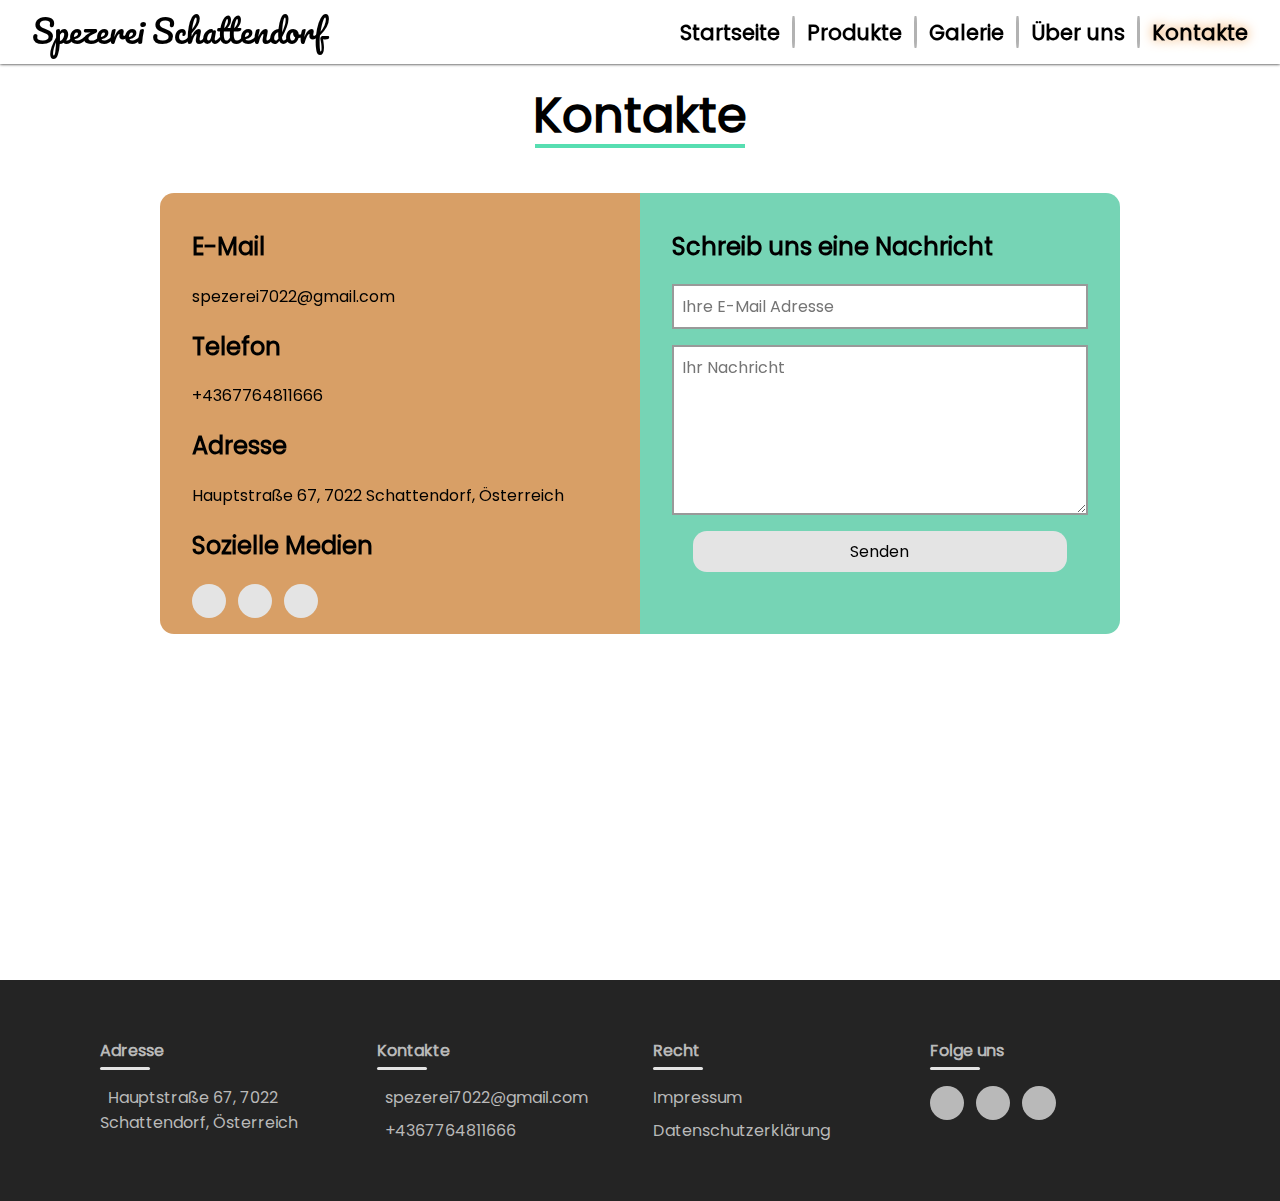
<file: contacts.html>
<!DOCTYPE html>
<html lang="de">
  <head>
    <meta charset="UTF-8" />
    <meta name="viewport" content="width=device-width, initial-scale=1.0" />
    <meta name="robots" content="noindex, follow, archive" />
    <link rel="shortcut icon" href="img/favicon/favicon.ico" type="image/x-icon" />
    <link rel="icon" href="img/favicon/favicon_32x32.png" sizes="32x32" />
    <link rel="icon" href="img/favicon/favicon_48x48.png" sizes="48x48" />
    <link rel="icon" href="img/favicon/favicon_96x96.png" sizes="96x96" />
    <link rel="icon" href="img/favicon/favicon_128x128.png" sizes="128x128" />
    <link rel="icon" href="img/favicon/favicon_144x144.png" sizes="144x144" />
    <title>Kontakte | Spezerei Schattendorf</title>
    <meta name="description" content="Burgenländische Spezialitäten, frische Strudel, saisonales Gemüsekistl, tägliches Gebäck. Entdecken Sie Genuss pur bei uns!" />
    <link
      rel="stylesheet"
      href="https://cdnjs.cloudflare.com/ajax/libs/font-awesome/6.0.0-beta2/css/all.min.css"
      integrity="sha512-YWzhKL2whUzgiheMoBFwW8CKV4qpHQAEuvilg9FAn5VJUDwKZZxkJNuGM4XkWuk94WCrrwslk8yWNGmY1EduTA=="
      crossorigin="anonymous"
      referrerpolicy="no-referrer"
    />
    <link rel="stylesheet" href="css/global.css" />
    <link rel="stylesheet" href="css/navbar.css" />
    <link rel="stylesheet" href="css/contacts.css" />
    <link rel="stylesheet" href="css/footer.css" />
    <script defer src="js/navbar.js"></script>
  </head>
  <body>
    <!-- header -->
    <header class="header">
      <!-- desktop navbar -->
      <nav class="desktop-navbar">
        <div class="logo-and-branding">
          <h1 class="branding"><a href="index.html">Spezerei Schattendorf</a></h1>
        </div>
        <div class="links">
          <a href="index.html">Startseite</a>
          <a href="productes.html">Produkte</a>
          <a href="gallery.html">Galerie</a>
          <a href="index.html#introduction">Über uns</a>
          <a href="#">Kontakte</a>
        </div>
      </nav>
      <!-- mobile navbar -->
      <nav class="mobile-navbar navbar-boxshadow">
        <div class="logo-and-branding">
          <h1 class="branding"><a href="index.html">Spezerei Schattendorf</a></h1>

          <button id="toggle-navbar" class="toggle-navbar">
            <i class="fas fa-bars navbar-icon"></i>
          </button>
        </div>
        <div id="links" class="links">
          <a href="index.html">Startseite</a>
          <a href="productes.html">Produkte</a>
          <a href="gallery.html">Galerie</a>
          <a href="index.html#introduction">Über uns</a>
          <a href="#">Kontakte</a>
        </div>
      </nav>
    </header>
    <main>
      <h1>Kontakte</h1>
      <div class="contact-cnt">
        <div class="contact-details">
          <h2><i class="fas fa-envelope" aria-hidden="true"></i> E-Mail</h2>
          <div>
            <a href="mailto:spezerei7022@gmailcom">spezerei7022@gmail.com</a>
          </div>
          <h2><i class="fas fa-phone"></i> Telefon</h2>
          <div>
            <a href="tel:+4367764811666">+4367764811666</a>
          </div>
          <h2><i class="fas fa-map-marker-alt"></i> Adresse</h2>
          <div>Hauptstraße 67, 7022 Schattendorf, Österreich</div>
          <h2><i class="fa-solid fa-circle-user"></i> Sozielle Medien</h2>
          <div class="soz-med-icons">
            <a href="#"><i class="fab fa-facebook-f"></i></a>
            <a href="#"><i class="fab fa-instagram"></i></a>
            <a href="#"><i class="fab fa-youtube"></i></a>
          </div>
        </div>
        <div class="email-form">
          <h2>Schreib uns eine Nachricht</h2>
          <!-- Formsubmit -->
          <!-- new email adress have to be authenticated with an example message -->
          <form action="https://formsubmit.co/zerzugegno@gufum.com" method="POST">
            <input type="hidden" name="_subject" value="Neue E-Mail von der Website" />
            <input type="email" name="email" placeholder="Ihre E-Mail Adresse" required />
            <!--             <input type="text" name="message" placeholder="Ihr Nachricht" required /> -->

            <textarea name="message" rows="6" placeholder="Ihr Nachricht" required></textarea>

            <button type="submit">Senden</button>
          </form>
        </div>
      </div>
    </main>
    <!-- footer -->
    <footer>
      <div class="footer-container">
        <div class="element">
          <div class="footer-desription">Adresse</div>
          <div class="footer-content"><i class="fas fa-map-marker-alt"></i><span class="douple-whitespace">&nbsp;&nbsp;</span>Hauptstraße 67, 7022 Schattendorf, Österreich</div>
        </div>
        <div class="element">
          <div class="footer-desription">Kontakte</div>
          <div class="footer-content">
            <i class="fas fa-envelope" aria-hidden="true"></i><span class="douple-whitespace">&nbsp;&nbsp;</span><a href="mailto:spezerei7022@gmailcom">spezerei7022@gmail.com</a>
            <div class="small-vertical-space"></div>
            <i class="fas fa-phone"></i><span class="douple-whitespace">&nbsp;&nbsp;</span><a href="tel:+4367764811666">+4367764811666</a>
          </div>
        </div>
        <div class="element">
          <div class="footer-desription">Recht</div>
          <div class="footer-content">
            <a href="imprint.html"> Impressum </a>
            <div class="small-vertical-space"></div>
            <a href="#"> Datenschutzerklärung </a>
          </div>
        </div>
        <div class="element">
          <div class="footer-desription">Folge uns</div>

          <div class="footer-content">
            <a href="#"><i class="fab fa-facebook-f"></i></a>
            <a href="#"><i class="fab fa-instagram"></i></a>
            <a href="#"><i class="fab fa-youtube"></i></a>
          </div>
        </div>
      </div>
    </footer>
  </body>
</html>
</file>
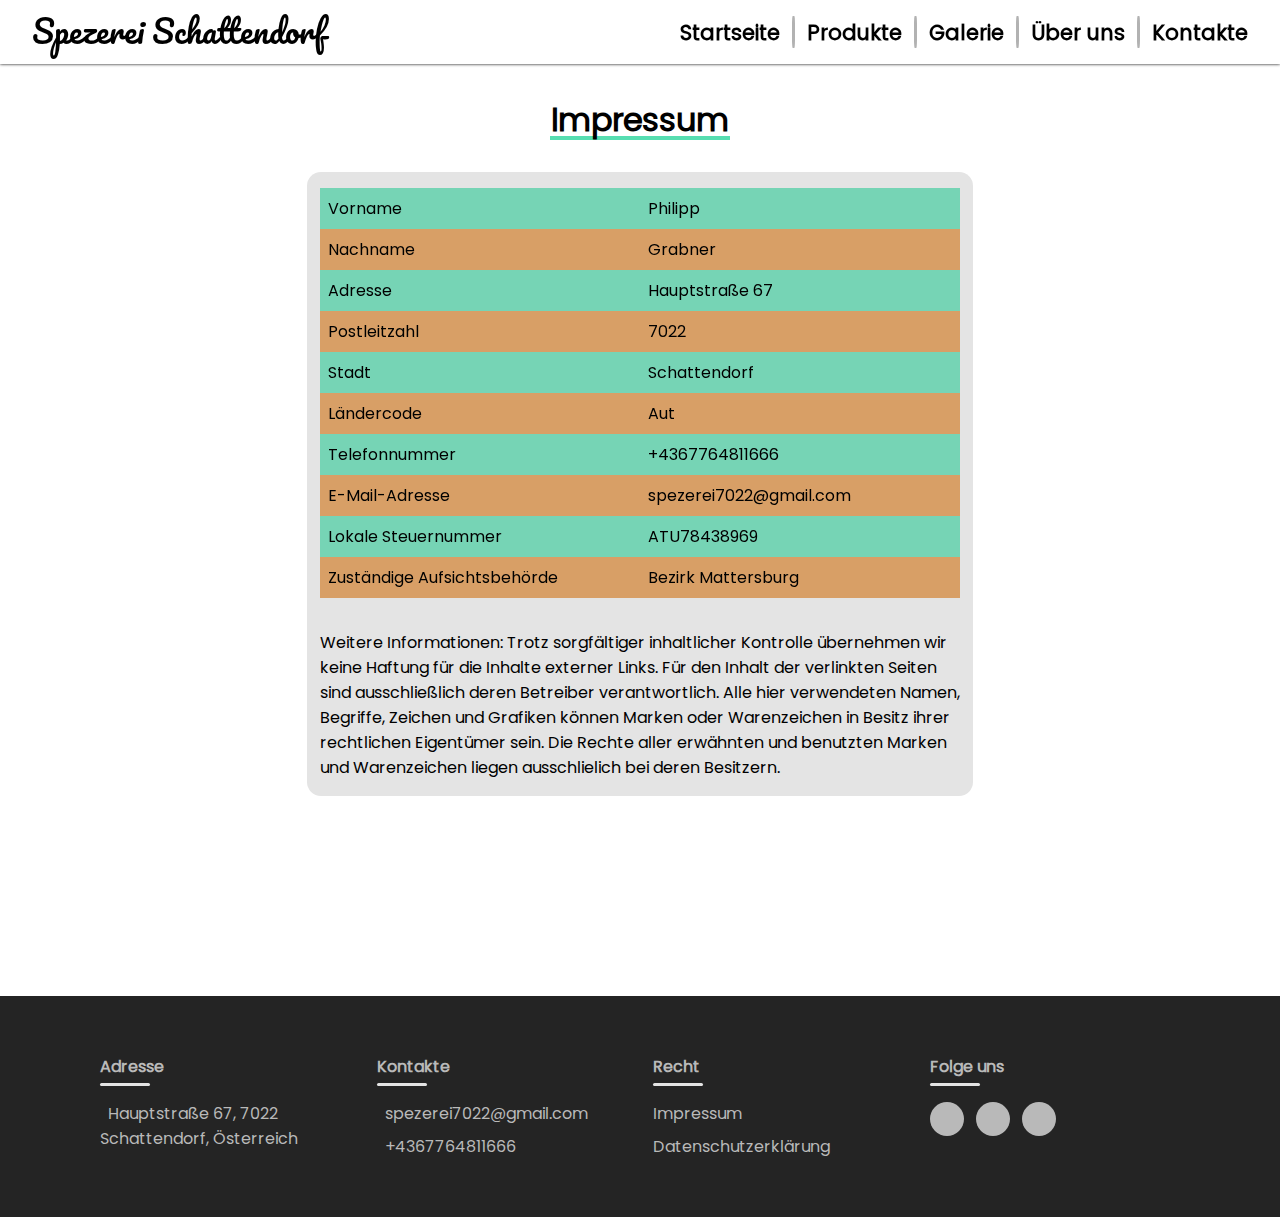
<file: imprint.html>
<!DOCTYPE html>
<html lang="de">
  <head>
    <meta charset="UTF-8" />
    <meta name="viewport" content="width=device-width, initial-scale=1.0" />
    <meta name="robots" content="none" />
    <link rel="shortcut icon" href="img/favicon/favicon.ico" type="image/x-icon" />
    <link rel="icon" href="img/favicon/favicon_32x32.png" sizes="32x32" />
    <link rel="icon" href="img/favicon/favicon_48x48.png" sizes="48x48" />
    <link rel="icon" href="img/favicon/favicon_96x96.png" sizes="96x96" />
    <link rel="icon" href="img/favicon/favicon_128x128.png" sizes="128x128" />
    <link rel="icon" href="img/favicon/favicon_144x144.png" sizes="144x144" />
    <title>Impressum | Spezerei Schattendorf</title>
    <meta name="description" content="Burgenländische Spezialitäten, frische Strudel, saisonales Gemüsekistl, tägliches Gebäck. Entdecken Sie Genuss pur bei uns!" />
    <link
      rel="stylesheet"
      href="https://cdnjs.cloudflare.com/ajax/libs/font-awesome/6.0.0-beta2/css/all.min.css"
      integrity="sha512-YWzhKL2whUzgiheMoBFwW8CKV4qpHQAEuvilg9FAn5VJUDwKZZxkJNuGM4XkWuk94WCrrwslk8yWNGmY1EduTA=="
      crossorigin="anonymous"
      referrerpolicy="no-referrer"
    />
    <link rel="stylesheet" href="css/global.css" />
    <link rel="stylesheet" href="css/navbar.css" />
    <link rel="stylesheet" href="css/main.css" />
    <link rel="stylesheet" href="css/footer.css" />
    <script defer src="js/navbar.js"></script>
    <style>
      .desktop-navbar > div:nth-child(2) > a:nth-child(1),
#links > a:nth-child(1) {
  text-shadow: 0px 0px 12px rgba(0, 0, 0, 0);
}
    </style>
  </head>
  <body>
    <!-- header -->
    <header class="header">
      <!-- desktop navbar -->
      <nav class="desktop-navbar">
        <div class="logo-and-branding">
          <h1 class="branding"><a href="index.html">Spezerei Schattendorf</a></h1>
        </div>
        <div class="links">
          <a href="index.html">Startseite</a>
          <a href="productes.html">Produkte</a>
          <a href="gallery.html">Galerie</a>
          <a href="index.html#introduction">Über uns</a>
          <a href="contacts.html">Kontakte</a>
        </div>
      </nav>
      <!-- mobile navbar -->
      <nav class="mobile-navbar navbar-boxshadow">
        <div class="logo-and-branding">
          <h1 class="branding"><a href="index.html">Spezerei Schattendorf</a></h1>

          <button id="toggle-navbar" class="toggle-navbar">
            <i class="fas fa-bars navbar-icon"></i>
          </button>
        </div>
        <div id="links" class="links">
          <a href="index.html">Startseite</a>
          <a href="productes.html">Produkte</a>
          <a href="gallery.html">Galerie</a>
          <a href="index.html#introduction">Über uns</a>
          <a href="contacts.html">Kontakte</a>
        </div>
      </nav>
    </header>
    <main>
      <h1>Impressum</h1>
      <article class="cnt-imp">
        <div class="left">
          <div>Vorname</div>
          <div>Nachname</div>
          <div>Adresse</div>
          <div>Postleitzahl</div>
          <div>Stadt</div>
          <div>Ländercode</div>
          <div>Telefonnummer</div>
          <div>E-Mail-Adresse</div>
          <div>Lokale Steuernummer</div>
          <div>Zuständige Aufsichtsbehörde</div>
        </div>
        <div class="right">
          <div>Philipp</div>
          <div>Grabner</div>
          <div>Hauptstraße 67</div>
          <div>7022</div>
          <div>Schattendorf</div>
          <div>Aut</div>
          <div>+4367764811666</div>
          <div>spezerei7022@gmail.com</div>
          <div>ATU78438969</div>
          <div>Bezirk Mattersburg</div>
        </div>
        <div class="bottom">
          Weitere Informationen: Trotz sorgfältiger inhaltlicher Kontrolle übernehmen wir keine Haftung für die Inhalte externer Links. Für den Inhalt der verlinkten Seiten sind ausschließlich deren
          Betreiber verantwortlich. Alle hier verwendeten Namen, Begriffe, Zeichen und Grafiken können Marken oder Warenzeichen in Besitz ihrer rechtlichen Eigentümer sein. Die Rechte aller erwähnten
          und benutzten Marken und Warenzeichen liegen ausschlielich bei deren Besitzern.
        </div>
      </article>
    </main>
    <!-- footer -->
    <footer>
      <div class="footer-container">
        <div class="element">
          <div class="footer-desription">Adresse</div>
          <div class="footer-content"><i class="fas fa-map-marker-alt"></i><span class="douple-whitespace">&nbsp;&nbsp;</span>Hauptstraße 67, 7022 Schattendorf, Österreich</div>
        </div>
        <div class="element">
          <div class="footer-desription">Kontakte</div>
          <div class="footer-content">
            <i class="fas fa-envelope" aria-hidden="true"></i><span class="douple-whitespace">&nbsp;&nbsp;</span><a href="mailto:spezerei7022@gmailcom">spezerei7022@gmail.com</a>
            <div class="small-vertical-space"></div>
            <i class="fas fa-phone"></i><span class="douple-whitespace">&nbsp;&nbsp;</span><a href="tel:+4367764811666">+4367764811666</a>
          </div>
        </div>
        <div class="element">
          <div class="footer-desription">Recht</div>
          <div class="footer-content">
            <a href="#"> Impressum </a>
            <div class="small-vertical-space"></div>
            <a href="#"> Datenschutzerklärung </a>
          </div>
        </div>
        <div class="element">
          <div class="footer-desription">Folge uns</div>

          <div class="footer-content">
            <a href="#"><i class="fab fa-facebook-f"></i></a>
            <a href="#"><i class="fab fa-instagram"></i></a>
            <a href="#"><i class="fab fa-youtube"></i></a>
          </div>
        </div>
      </div>
    </footer>
  </body>
</html>
</file>
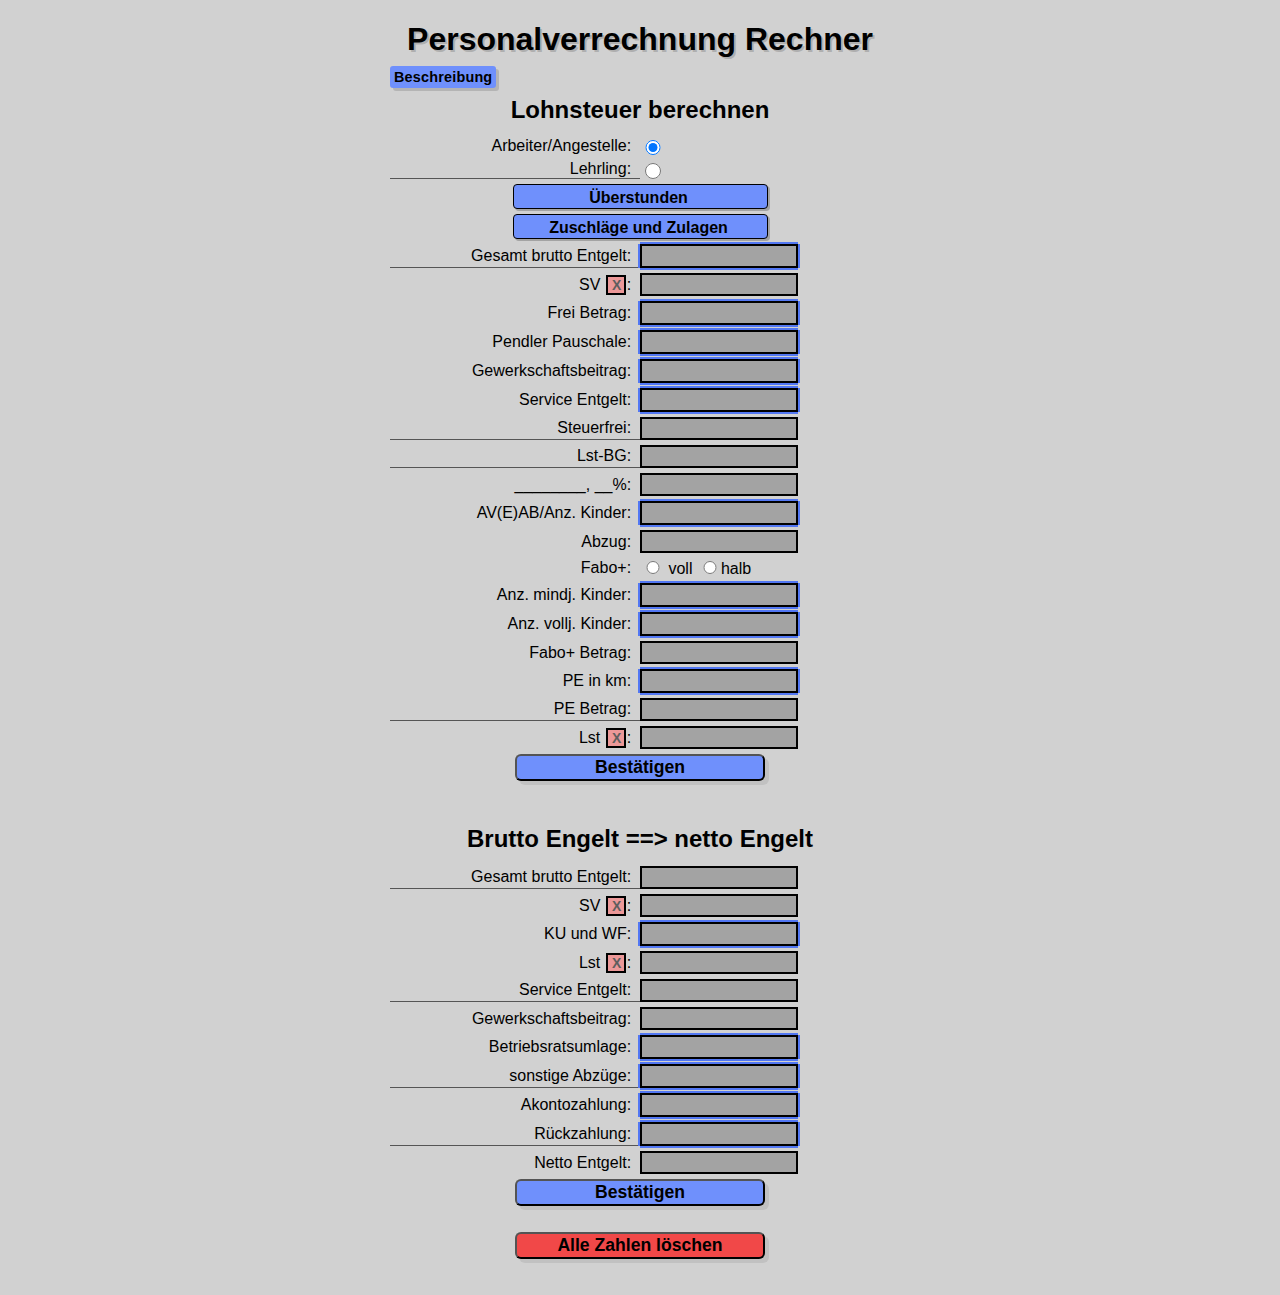
<file: Personalverrechnung_calculator/personalverrechner.html>
<!DOCTYPE html>
<html lang="de">
  <head>
    <meta charset="UTF-8" />
    <meta name="viewport" content="width=device-width, initial-scale=1.0" />
    <title>Personalverrechnung Rechner</title>
    <script defer src="main.js"></script>
    <link rel="stylesheet" href="style.css" />
  </head>

  <body>
    <div class="wrapper">
      <!-- heading -->
      <h1>Personalverrechnung Rechner</h1>
      <!-- description -->
      <div class="besch-menu">
        <button onclick="description()" class="besch-tit">
          Beschreibung
        </button>
        <div class="besch-text">
          Zahlen können in folgenden Formen eingegeben werden:
          <b>18301,50</b> oder <b>18301.50</b>. 
          <br>
          Die Daten zur
          Personalverrechnung stammen aus dem Jahr 2021. 
          <br>
          Wenn man den Abzug ohne
          AV(E)AB erhält, dann muss man bei <i>AV(E)AB/Anz. Kinder</i> &nbsp;0
          eingeben. 
          <br>
          Wenn man auf dem <i>Überstunden</i> klickt, dann können die Überstunden berechnet werden. 
          <br>
          Wenn das rote Viereck mit "X" aktiviert ist, dann wird die Zahl im selben Zeile ingoriert.
          <br>
          Wenn man auf dem <i>Zuschläge und Zulagen</i> klickt, dann können Nutzerdefinierte Zuschlägen und Zulagen berechnet werden. 
          <br>
          Wenn das grüne Viereck mit "L" aktiviert ist, dann wird die Zahl bei der Lst-BG ingoriert.
          <br>
          Wenn das grüne Viereck mit "S" aktiviert ist, dann wird die Zahl bei der SV ingoriert.
          <br>
          Um Nutzerdefinierte Bonus ausrechnen zu können, muss man <i>Brutto Entgelt</i> und <i>Überstundenteiler</i> ausfüllen.
        </div>
      </div>
      <div class="lst-calc">
        <!-- subheading -->
        <h2 class="centered-text">Lohnsteuer berechnen</h2>
        <!-- radio button AA/Leh-->
        <span class="desc">Arbeiter/Angestelle: &nbsp;</span>
        <input name="radBtnBeruf" type="radio" class="radAA radBtn" checked />
        <span class="bot-border desc">Lehrling: &nbsp;</span>
        <input name="radBtnBeruf" type="radio" class="radLeh radBtn" />
        <!-- overtime -->
        <button class="btn-ubers-anz btn-expand-content">Überstunden</button>
        <span class="hidden desc text-brutEnt">Brutto Entgelt: &nbsp;</span>
        <input type="number" class="hidden brutEnt input-field-text" />
        <span class="hidden desc text-usHalf">Überstunden 50%: &nbsp;</span>
        <input type="number" class="hidden usHalf input-field-text" />
        <span class="hidden desc text-usFull">Überstunden 100%: &nbsp;</span>
        <input type="number" class="hidden usFull input-field-text" />
        <span class="hidden desc text-usTeil">Überstundenteiler: &nbsp;</span>
        <input type="number" class="hidden usTeil input-field-text" />
        <span class="hidden desc text-ug">ÜG
          &nbsp;
        <label class="ignore-value">
          <input type="checkbox" class="ignValUG">
          <span class="ignore-value-symbol"></span>: &nbsp;</span>
        <span class="hidden ug nonIntValue"></span>
        <span class="hidden desc text-uz-frei">ÜZ steuerfrei
          &nbsp;
        <label class="ignore-value">
          <input type="checkbox" class="ignValUZf">
          <span class="ignore-value-symbol"></span>
        : &nbsp;</span>
        <span class="hidden uz-frei nonIntValue"></span>
        <span class="hidden desc text-uz-pfli bot-border"
          >ÜZ steuerpflichtig
          &nbsp;
        <label class="ignore-value">
          <input type="checkbox" class="ignValUZs">
          <span class="ignore-value-symbol"></span>: &nbsp;</span>
        <span class="hidden uz-pfli nonIntValue"></span>
        <!-- bonuses -->
        <button class="btn-zu-anz btn-expand-content">Zuschläge und Zulagen</button>
        <!-- radio buttons 360/560 -->
        <span class="desc text-freiZulLow hidden">Frei Betrag 360,- : &nbsp;</span>
        <input name="radBtnFrZul" type="radio" class="freiZulLow hidden radBtn" checked />
        <span class="desc text-freiZulHigh hidden">Frei Betrag 540,- : &nbsp;</span>
        <input name="radBtnFrZul" type="radio" class="freiZulHigh hidden radBtn" />
        <!-- custom bunuses -->
        <span class="desc text-nutDefBon hidden">Nutzerdefinierte Bonus: &nbsp;</span>
        <span class="freiBtnCnt hidden">
          <label class="ignore-lst margin-rigth">
            <input type="checkbox" class="ignoreLst hidden" />
            <span class="ignore-lst-symbol hidden"></span
              ></label>
              <label class="ignore-sv margin-rigth">
                <input type="checkbox" class="ignoreSv hidden" />
                <span class="ignore-sv-symbol ignSvSymbol hidden"></span
                  ></label>
                  <input type="number" placeholder="%" class="nutDefProz inputProz input-field-text margin-rigth hidden" />
                  <input type="number" placeholder="Stunden" class="nutDefStu inputStun input-field-text margin-rigth hidden" />
                </span>
          <span class="desc text-nutDefBonBetr hidden bot-border">Betrag: &nbsp;</span>
          <input type="number" class="nutDefBonBetr input-field-text hidden" />
        <span class="desc text-nutDefBon hidden">Nutzerdefinierte Bonus: &nbsp;</span>
        <span class="freiBtnCnt hidden">
          <label class="ignore-lst margin-rigth">
            <input type="checkbox" class="ignoreLst hidden" />
            <span class="ignore-lst-symbol hidden"></span
              ></label>
              <label class="ignore-sv margin-rigth">
                <input type="checkbox" class="ignoreSv hidden" />
                <span class="ignore-sv-symbol ignSvSymbol hidden"></span
                  ></label>
                  <input type="number" placeholder="%" class="nutDefProz inputProz input-field-text margin-rigth hidden" />
                  <input type="number" placeholder="Stunden" class="nutDefStu inputStun input-field-text margin-rigth hidden" />
                </span>
          <span class="desc text-nutDefBonBetr hidden bot-border">Betrag: &nbsp;</span>
          <input type="number" class="nutDefBonBetr input-field-text hidden" />
        <span class="desc text-nutDefBon hidden">Nutzerdefinierte Bonus: &nbsp;</span>
        <span class="freiBtnCnt hidden">
          <label class="ignore-lst margin-rigth">
            <input type="checkbox" class="ignoreLst hidden" />
            <span class="ignore-lst-symbol hidden"></span
              ></label>
              <label class="ignore-sv margin-rigth">
                <input type="checkbox" class="ignoreSv hidden" />
                <span class="ignore-sv-symbol ignSvSymbol hidden"></span
                  ></label>
                  <input type="number" placeholder="%" class="nutDefProz inputProz input-field-text margin-rigth hidden" />
                  <input type="number" placeholder="Stunden" class="nutDefStu inputStun input-field-text margin-rigth hidden" />
                </span>
          <span class="desc text-nutDefBonBetr hidden bot-border">Betrag: &nbsp;</span>
          <input type="number" class="nutDefBonBetr input-field-text hidden" />
        <span class="desc text-nutDefBon hidden">Nutzerdefinierte Bonus: &nbsp;</span>
        <span class="freiBtnCnt hidden">
          <label class="ignore-lst margin-rigth">
            <input type="checkbox" class="ignoreLst hidden" />
            <span class="ignore-lst-symbol hidden"></span
              ></label>
              <label class="ignore-sv margin-rigth">
                <input type="checkbox" class="ignoreSv hidden" />
                <span class="ignore-sv-symbol ignSvSymbol hidden"></span
                  ></label>
                  <input type="number" placeholder="%" class="nutDefProz inputProz input-field-text margin-rigth hidden" />
                  <input type="number" placeholder="Stunden" class="nutDefStu inputStun input-field-text margin-rigth hidden" />
                </span>
          <span class="desc text-nutDefBonBetr hidden bot-border">Betrag: &nbsp;</span>
          <input type="number" class="nutDefBonBetr input-field-text hidden" />
        <span class="desc text-nutDefBon hidden">Nutzerdefinierte Bonus: &nbsp;</span>
        <span class="freiBtnCnt hidden">
          <label class="ignore-lst margin-rigth">
            <input type="checkbox" class="ignoreLst hidden" />
            <span class="ignore-lst-symbol hidden"></span
              ></label>
              <label class="ignore-sv margin-rigth">
                <input type="checkbox" class="ignoreSv hidden" />
                <span class="ignore-sv-symbol ignSvSymbol hidden"></span
                  ></label>
                  <input type="number" placeholder="%" class="nutDefProz inputProz input-field-text margin-rigth hidden" />
                  <input type="number" placeholder="Stunden" class="nutDefStu inputStun input-field-text margin-rigth hidden" />
                </span>
          <span class="desc text-nutDefBonBetr hidden bot-border">Betrag: &nbsp;</span>
          <input type="number" class="nutDefBonBetr input-field-text hidden" />
        <span class="desc text-nutDefBon hidden">Nutzerdefinierte Bonus: &nbsp;</span>
        <span class="freiBtnCnt hidden">
          <label class="ignore-lst margin-rigth">
            <input type="checkbox" class="ignoreLst hidden" />
            <span class="ignore-lst-symbol hidden"></span
              ></label>
              <label class="ignore-sv margin-rigth">
                <input type="checkbox" class="ignoreSv hidden" />
                <span class="ignore-sv-symbol ignSvSymbol hidden"></span
                  ></label>
                  <input type="number" placeholder="%" class="nutDefProz inputProz input-field-text margin-rigth hidden" />
                  <input type="number" placeholder="Stunden" class="nutDefStu inputStun input-field-text margin-rigth hidden" />
                </span>
          <span class="desc text-nutDefBonBetr hidden bot-border">Betrag: &nbsp;</span>
          <input type="number" class="nutDefBonBetr input-field-text hidden" />       
        <span class="desc text-nutDefBon hidden">Nutzerdefinierte Bonus: &nbsp;</span>
        <span class="freiBtnCnt hidden">
          <label class="ignore-lst margin-rigth">
            <input type="checkbox" class="ignoreLst hidden" />
            <span class="ignore-lst-symbol hidden"></span
              ></label>
              <label class="ignore-sv margin-rigth">
                <input type="checkbox" class="ignoreSv hidden" />
                <span class="ignore-sv-symbol ignSvSymbol hidden"></span
                  ></label>
                  <input type="number" placeholder="%" class="nutDefProz inputProz input-field-text margin-rigth hidden" />
                  <input type="number" placeholder="Stunden" class="nutDefStu inputStun input-field-text margin-rigth hidden" />
                </span>
          <span class="desc text-nutDefBonBetr hidden bot-border">Betrag: &nbsp;</span>
          <input type="number" class="nutDefBonBetr input-field-text hidden" />
        <span class="desc text-nutDefBon hidden">Nutzerdefinierte Bonus: &nbsp;</span>
        <span class="freiBtnCnt hidden">
          <label class="ignore-lst margin-rigth">
            <input type="checkbox" class="ignoreLst hidden" />
            <span class="ignore-lst-symbol hidden"></span
              ></label>
              <label class="ignore-sv margin-rigth">
                <input type="checkbox" class="ignoreSv hidden" />
                <span class="ignore-sv-symbol ignSvSymbol hidden"></span
                  ></label>
                  <input type="number" placeholder="%" class="nutDefProz inputProz input-field-text margin-rigth hidden" />
                  <input type="number" placeholder="Stunden" class="nutDefStu inputStun input-field-text margin-rigth hidden" />
                </span>
          <span class="desc text-nutDefBonBetr bot-border hidden bot-border">Betrag: &nbsp;</span>
          <input type="number" class="nutDefBonBetr input-field-text hidden" />
        <!-- sv/brutto -->
        <span class="bot-border desc">Gesamt brutto Entgelt: &nbsp;</span>
        <input type="number" class="gesBruEnt input-field-text" />
        <span class="desc">SV &nbsp;
          <label class="ignore-value">
            <input type="checkbox" class="ignSvBetrag">
            <span class="ignore-value-symbol"></span>
          : &nbsp;</span>
        <span class="sv-betrag nonIntValue"></span>
        <span class="desc">Frei Betrag: &nbsp;</span>
        <input type="number" class="FB input-field-text" />
        <span class="desc">Pendler Pauschale: &nbsp;</span>
        <input type="number" class="PP input-field-text" />
        <span class="desc">Gewerkschaftsbeitrag: &nbsp;</span>
        <input type="number" class="GB input-field-text" />
        <span class="desc">Service Entgelt: &nbsp;</span>
        <input type="number" class="SE input-field-text" />
        <span class="bot-border desc">Steuerfrei: &nbsp;</span>
        <span class="steuFreiBe nonIntValue"></span>
        <!-- income tax -->
        <span class="bot-border desc">Lst-BG: &nbsp;</span>
        <span class="Lst-BG nonIntValue"></span>
        <span class="desc">
          <span class="Lst-BG-teil">________</span>,&nbsp;<span class="bg-proz"
            >__</span
          >%: &nbsp;</span
        >
        <span class="Lst-BG-redu nonIntValue"></span>
        <span class="desc">AV(E)AB/Anz. Kinder: &nbsp;</span>
        <input type="number" class="anz-kind input-field-text" />
        <span class="desc">Abzug: &nbsp;</span>
        <span class="abzug nonIntValue"></span>
        <span class="desc">Fabo+: &nbsp;</span>
        <span>
          <input
            class="radio-btn fabo-btn-voll radBtn"
            type="radio"
            name="faboVH"
            id="faboplus_voll_text"
          />
          <label for="faboplus_voll_text">voll</label>
          <input
            class="radio-btn fabo-btn-halb radBtn"
            type="radio"
            name="faboVH"
            id="faboplus_halb_text"
          /><label for="faboplus_halb_text">halb</label>
        </span>
        <span class="desc">Anz. mindj. Kinder: &nbsp;</span>
        <input type="number" class="anz-mind-kind input-field-text" />
        <span class="desc">Anz. vollj. Kinder: &nbsp;</span>
        <input type="number" class="anz-voll-kind input-field-text" />
        <span class="desc">Fabo+ Betrag: &nbsp;</span>
        <span class="faboErg nonIntValue"></span>
        <span class="desc">PE in km: &nbsp;</span>
        <input type="number" class="pe-km input-field-text" />
        <span class="bot-border desc">PE Betrag: &nbsp;</span>
        <span class="pe-betr nonIntValue"></span>
        <span class="desc">Lst &nbsp;
          <label class="ignore-value">
          <input type="checkbox" class="ignLst">
          <span class="ignore-value-symbol"></span>: &nbsp;</span>
        <span class="lst nonIntValue"></span>
        <!-- button -->
        <button class="submit-lstCalc submit-btn">Bestätigen</button>
      </div>
      <br />
      <br />
      <div class="netto-calculator">
        <!-- subheading -->
        <h2 class="centered-text">Brutto Engelt ==> netto Engelt</h2>
        <!-- brutto income -->
        <span class="bot-border desc">Gesamt brutto Entgelt: &nbsp;</span>
        <span class="gesBruEnt-netCalc nonIntValue"></span>
        <!-- legal proof -->
        <span class="desc">SV &nbsp;
          <label class="ignore-value">
            <input type="checkbox" class="ignSvBetragNetCalc">
            <span class="ignore-value-symbol"></span>
          : &nbsp;</span>
        <span class="sv-betrag-netCalc nonIntValue"></span>
        <span class="desc">KU und WF: &nbsp;</span>
        <input type="number" class="KU-WF-netCalc input-field-text" />
        <span class="desc">Lst &nbsp;
          <label class="ignore-value">
            <input type="checkbox" class="ignLstNetCalc">
            <span class="ignore-value-symbol"></span>
          : &nbsp;</span>
        <span class="lst-netCalc nonIntValue"></span>
        <span class="bot-border desc">Service Entgelt: &nbsp;</span>
        <span class="SE-netCalc nonIntValue"></span>
        <!-- voluntary proof -->
        <span class="desc">Gewerkschaftsbeitrag: &nbsp;</span>
        <span class="GB-netCalc nonIntValue"></span>
        <span class="desc">Betriebsratsumlage: &nbsp;</span>
        <input type="number" class="bet-uml-netCalc input-field-text" />
        <span class="bot-border desc">sonstige Abzüge: &nbsp;</span>
        <input type="number" class="sont-abz-netCalc input-field-text" />
        <!-- other proof -->
        <span class="desc">Akontozahlung: &nbsp;</span>
        <input type="number" class="akZ-netCalc input-field-text" />
        <span class="bot-border desc">Rückzahlung: &nbsp;</span>
        <input type="number" class="ruckZ-netCalc input-field-text" />
        <span class="desc">Netto Entgelt: &nbsp;</span>
        <span class="nettoEntgelt-netCalc nonIntValue"></span>
        <!-- button -->
        <button class="submit-netCalc submit-btn">Bestätigen</button>
        <div class="white-space"></div>
        <button class="delete submit-btn">Alle Zahlen löschen</button>
      </div>
      <br />
      <br />
    </div>
  </body>
</html>
</file>
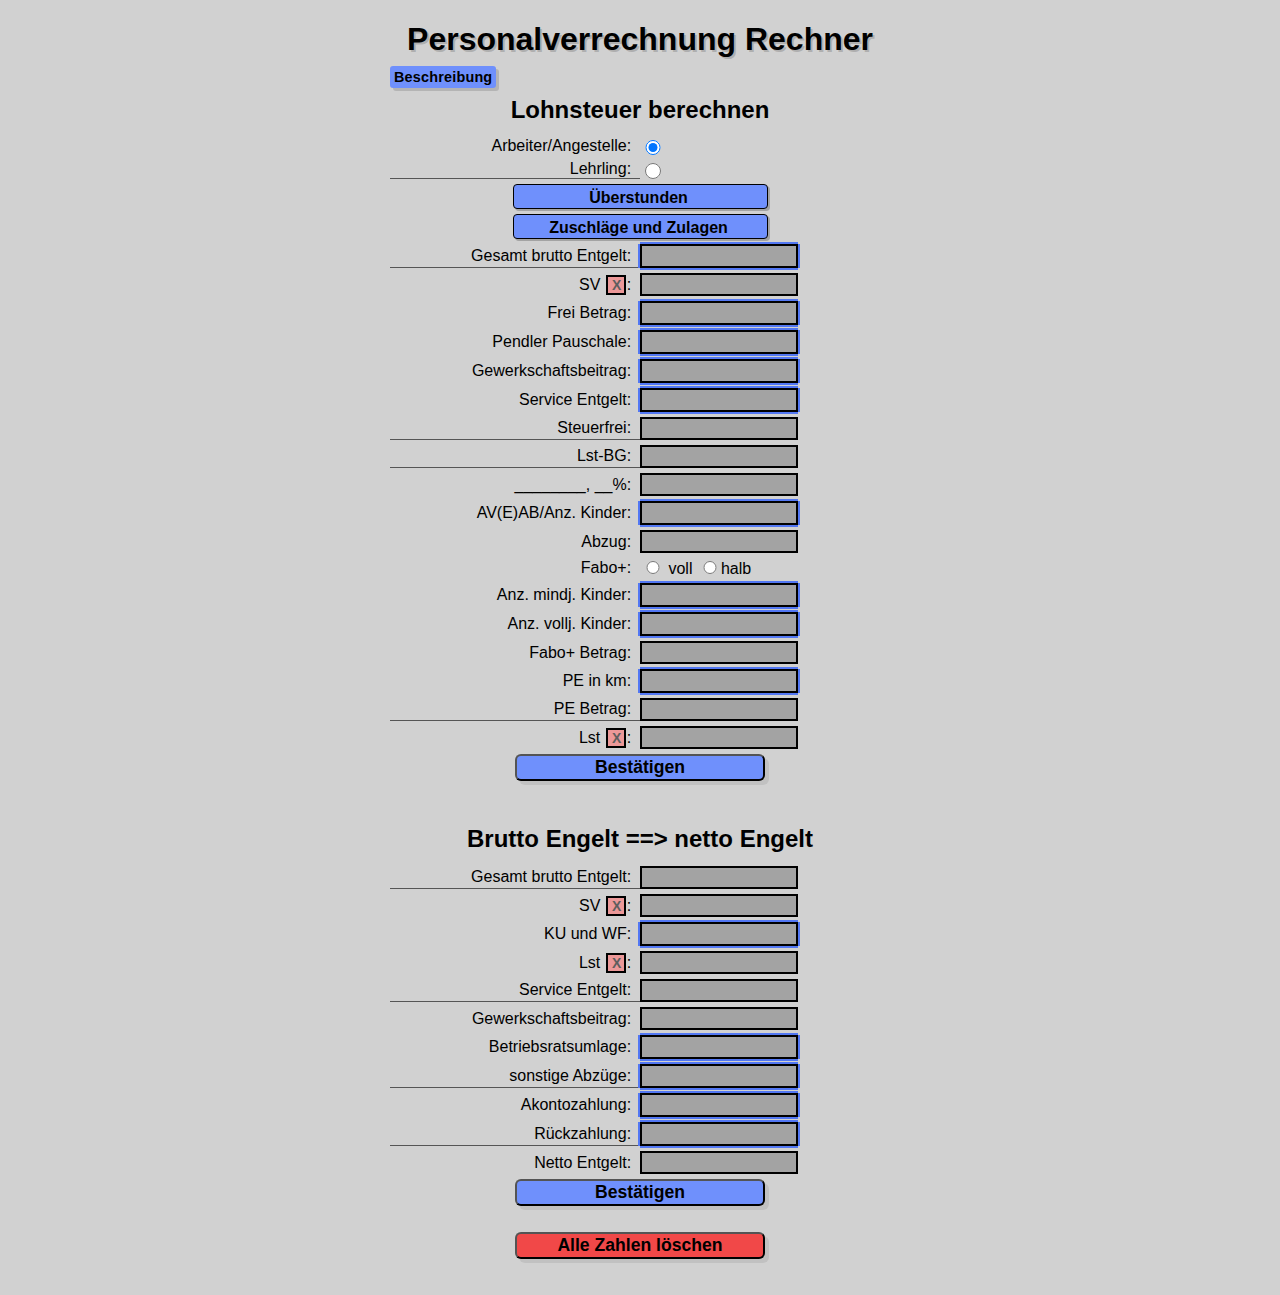
<file: Personalverrechnung_calculator/PVrechner.html>
<!DOCTYPE html>
<html lang="de">
  <head>
    <meta charset="UTF-8" />
    <meta name="viewport" content="width=device-width, initial-scale=1.0" />
    <title>Personalverrechnung Rechner</title>
    <script defer src="main.js"></script>
    <link rel="stylesheet" href="style.css" />
  </head>

  <body>
    <div class="wrapper">
      <!-- heading -->
      <h1>Personalverrechnung Rechner</h1>
      <!-- description -->
      <div class="besch-menu">
        <button onclick="description()" class="besch-tit">
          Beschreibung
        </button>
        <div class="besch-text">
          Zahlen können in folgenden Formen eingegeben werden:
          <b>18301,50</b> oder <b>18301.50</b>. 
          <br>
          Die Daten zur
          Personalverrechnung stammen aus dem Jahr 2021. 
          <br>
          Wenn man den Abzug ohne
          AV(E)AB erhält, dann muss man bei <i>AV(E)AB/Anz. Kinder</i> &nbsp;0
          eingeben. 
          <br>
          Wenn man auf dem <i>Überstunden</i> klickt, dann können die Überstunden berechnet werden. 
          <br>
          Wenn das rote Viereck mit "X" aktiviert ist, dann wird die Zahl im selben Zeile ingoriert.
          <br>
          Wenn man auf dem <i>Zuschläge und Zulagen</i> klickt, dann können Nutzerdefinierte Zuschlägen und Zulagen berechnet werden. 
          <br>
          Wenn das grüne Viereck mit "L" aktiviert ist, dann wird die Zahl bei der Lst-BG ingoriert.
          <br>
          Wenn das grüne Viereck mit "S" aktiviert ist, dann wird die Zahl bei der SV ingoriert.
          <br>
          Um Nutzerdefinierte Bonus ausrechnen zu können, muss man <i>Brutto Entgelt</i> und <i>Überstundenteiler</i> ausfüllen.
        </div>
      </div>
      <div class="lst-calc">
        <!-- subheading -->
        <h2 class="centered-text">Lohnsteuer berechnen</h2>
        <!-- radio button AA/Leh-->
        <span class="desc">Arbeiter/Angestelle: &nbsp;</span>
        <input name="radBtnBeruf" type="radio" class="radAA radBtn" checked />
        <span class="bot-border desc">Lehrling: &nbsp;</span>
        <input name="radBtnBeruf" type="radio" class="radLeh radBtn" />
        <!-- overtime -->
        <button class="btn-ubers-anz btn-expand-content">Überstunden</button>
        <span class="hidden desc text-brutEnt">Brutto Entgelt: &nbsp;</span>
        <input type="number" class="hidden brutEnt input-field-text" />
        <span class="hidden desc text-usHalf">Überstunden 50%: &nbsp;</span>
        <input type="number" class="hidden usHalf input-field-text" />
        <span class="hidden desc text-usFull">Überstunden 100%: &nbsp;</span>
        <input type="number" class="hidden usFull input-field-text" />
        <span class="hidden desc text-usTeil">Überstundenteiler: &nbsp;</span>
        <input type="number" class="hidden usTeil input-field-text" />
        <span class="hidden desc text-ug">ÜG
          &nbsp;
        <label class="ignore-value">
          <input type="checkbox" class="ignValUG">
          <span class="ignore-value-symbol"></span>: &nbsp;</span>
        <span class="hidden ug nonIntValue"></span>
        <span class="hidden desc text-uz-frei">ÜZ steuerfrei
          &nbsp;
        <label class="ignore-value">
          <input type="checkbox" class="ignValUZf">
          <span class="ignore-value-symbol"></span>
        : &nbsp;</span>
        <span class="hidden uz-frei nonIntValue"></span>
        <span class="hidden desc text-uz-pfli bot-border"
          >ÜZ steuerpflichtig
          &nbsp;
        <label class="ignore-value">
          <input type="checkbox" class="ignValUZs">
          <span class="ignore-value-symbol"></span>: &nbsp;</span>
        <span class="hidden uz-pfli nonIntValue"></span>
        <!-- bonuses -->
        <button class="btn-zu-anz btn-expand-content">Zuschläge und Zulagen</button>
        <!-- radio buttons 360/560 -->
        <span class="desc text-freiZulLow hidden">Frei Betrag 360,- : &nbsp;</span>
        <input name="radBtnFrZul" type="radio" class="freiZulLow hidden radBtn" checked />
        <span class="desc text-freiZulHigh hidden">Frei Betrag 540,- : &nbsp;</span>
        <input name="radBtnFrZul" type="radio" class="freiZulHigh hidden radBtn" />
        <!-- custom bunuses -->
        <span class="desc text-nutDefBon hidden">Nutzerdefinierte Bonus: &nbsp;</span>
        <span class="freiBtnCnt hidden">
          <label class="ignore-lst margin-rigth">
            <input type="checkbox" class="ignoreLst hidden" />
            <span class="ignore-lst-symbol hidden"></span
              ></label>
              <label class="ignore-sv margin-rigth">
                <input type="checkbox" class="ignoreSv hidden" />
                <span class="ignore-sv-symbol ignSvSymbol hidden"></span
                  ></label>
                  <input type="number" placeholder="%" class="nutDefProz inputProz input-field-text margin-rigth hidden" />
                  <input type="number" placeholder="Stunden" class="nutDefStu inputStun input-field-text margin-rigth hidden" />
                </span>
          <span class="desc text-nutDefBonBetr hidden bot-border">Betrag: &nbsp;</span>
          <input type="number" class="nutDefBonBetr input-field-text hidden" />
        <span class="desc text-nutDefBon hidden">Nutzerdefinierte Bonus: &nbsp;</span>
        <span class="freiBtnCnt hidden">
          <label class="ignore-lst margin-rigth">
            <input type="checkbox" class="ignoreLst hidden" />
            <span class="ignore-lst-symbol hidden"></span
              ></label>
              <label class="ignore-sv margin-rigth">
                <input type="checkbox" class="ignoreSv hidden" />
                <span class="ignore-sv-symbol ignSvSymbol hidden"></span
                  ></label>
                  <input type="number" placeholder="%" class="nutDefProz inputProz input-field-text margin-rigth hidden" />
                  <input type="number" placeholder="Stunden" class="nutDefStu inputStun input-field-text margin-rigth hidden" />
                </span>
          <span class="desc text-nutDefBonBetr hidden bot-border">Betrag: &nbsp;</span>
          <input type="number" class="nutDefBonBetr input-field-text hidden" />
        <span class="desc text-nutDefBon hidden">Nutzerdefinierte Bonus: &nbsp;</span>
        <span class="freiBtnCnt hidden">
          <label class="ignore-lst margin-rigth">
            <input type="checkbox" class="ignoreLst hidden" />
            <span class="ignore-lst-symbol hidden"></span
              ></label>
              <label class="ignore-sv margin-rigth">
                <input type="checkbox" class="ignoreSv hidden" />
                <span class="ignore-sv-symbol ignSvSymbol hidden"></span
                  ></label>
                  <input type="number" placeholder="%" class="nutDefProz inputProz input-field-text margin-rigth hidden" />
                  <input type="number" placeholder="Stunden" class="nutDefStu inputStun input-field-text margin-rigth hidden" />
                </span>
          <span class="desc text-nutDefBonBetr hidden bot-border">Betrag: &nbsp;</span>
          <input type="number" class="nutDefBonBetr input-field-text hidden" />
        <span class="desc text-nutDefBon hidden">Nutzerdefinierte Bonus: &nbsp;</span>
        <span class="freiBtnCnt hidden">
          <label class="ignore-lst margin-rigth">
            <input type="checkbox" class="ignoreLst hidden" />
            <span class="ignore-lst-symbol hidden"></span
              ></label>
              <label class="ignore-sv margin-rigth">
                <input type="checkbox" class="ignoreSv hidden" />
                <span class="ignore-sv-symbol ignSvSymbol hidden"></span
                  ></label>
                  <input type="number" placeholder="%" class="nutDefProz inputProz input-field-text margin-rigth hidden" />
                  <input type="number" placeholder="Stunden" class="nutDefStu inputStun input-field-text margin-rigth hidden" />
                </span>
          <span class="desc text-nutDefBonBetr hidden bot-border">Betrag: &nbsp;</span>
          <input type="number" class="nutDefBonBetr input-field-text hidden" />
        <span class="desc text-nutDefBon hidden">Nutzerdefinierte Bonus: &nbsp;</span>
        <span class="freiBtnCnt hidden">
          <label class="ignore-lst margin-rigth">
            <input type="checkbox" class="ignoreLst hidden" />
            <span class="ignore-lst-symbol hidden"></span
              ></label>
              <label class="ignore-sv margin-rigth">
                <input type="checkbox" class="ignoreSv hidden" />
                <span class="ignore-sv-symbol ignSvSymbol hidden"></span
                  ></label>
                  <input type="number" placeholder="%" class="nutDefProz inputProz input-field-text margin-rigth hidden" />
                  <input type="number" placeholder="Stunden" class="nutDefStu inputStun input-field-text margin-rigth hidden" />
                </span>
          <span class="desc text-nutDefBonBetr hidden bot-border">Betrag: &nbsp;</span>
          <input type="number" class="nutDefBonBetr input-field-text hidden" />
        <span class="desc text-nutDefBon hidden">Nutzerdefinierte Bonus: &nbsp;</span>
        <span class="freiBtnCnt hidden">
          <label class="ignore-lst margin-rigth">
            <input type="checkbox" class="ignoreLst hidden" />
            <span class="ignore-lst-symbol hidden"></span
              ></label>
              <label class="ignore-sv margin-rigth">
                <input type="checkbox" class="ignoreSv hidden" />
                <span class="ignore-sv-symbol ignSvSymbol hidden"></span
                  ></label>
                  <input type="number" placeholder="%" class="nutDefProz inputProz input-field-text margin-rigth hidden" />
                  <input type="number" placeholder="Stunden" class="nutDefStu inputStun input-field-text margin-rigth hidden" />
                </span>
          <span class="desc text-nutDefBonBetr hidden bot-border">Betrag: &nbsp;</span>
          <input type="number" class="nutDefBonBetr input-field-text hidden" />       
        <span class="desc text-nutDefBon hidden">Nutzerdefinierte Bonus: &nbsp;</span>
        <span class="freiBtnCnt hidden">
          <label class="ignore-lst margin-rigth">
            <input type="checkbox" class="ignoreLst hidden" />
            <span class="ignore-lst-symbol hidden"></span
              ></label>
              <label class="ignore-sv margin-rigth">
                <input type="checkbox" class="ignoreSv hidden" />
                <span class="ignore-sv-symbol ignSvSymbol hidden"></span
                  ></label>
                  <input type="number" placeholder="%" class="nutDefProz inputProz input-field-text margin-rigth hidden" />
                  <input type="number" placeholder="Stunden" class="nutDefStu inputStun input-field-text margin-rigth hidden" />
                </span>
          <span class="desc text-nutDefBonBetr hidden bot-border">Betrag: &nbsp;</span>
          <input type="number" class="nutDefBonBetr input-field-text hidden" />
        <span class="desc text-nutDefBon hidden">Nutzerdefinierte Bonus: &nbsp;</span>
        <span class="freiBtnCnt hidden">
          <label class="ignore-lst margin-rigth">
            <input type="checkbox" class="ignoreLst hidden" />
            <span class="ignore-lst-symbol hidden"></span
              ></label>
              <label class="ignore-sv margin-rigth">
                <input type="checkbox" class="ignoreSv hidden" />
                <span class="ignore-sv-symbol ignSvSymbol hidden"></span
                  ></label>
                  <input type="number" placeholder="%" class="nutDefProz inputProz input-field-text margin-rigth hidden" />
                  <input type="number" placeholder="Stunden" class="nutDefStu inputStun input-field-text margin-rigth hidden" />
                </span>
          <span class="desc text-nutDefBonBetr bot-border hidden bot-border">Betrag: &nbsp;</span>
          <input type="number" class="nutDefBonBetr input-field-text hidden" />
        <!-- sv/brutto -->
        <span class="bot-border desc">Gesamt brutto Entgelt: &nbsp;</span>
        <input type="number" class="gesBruEnt input-field-text" />
        <span class="desc">SV &nbsp;
          <label class="ignore-value">
            <input type="checkbox" class="ignSvBetrag">
            <span class="ignore-value-symbol"></span>
          : &nbsp;</span>
        <span class="sv-betrag nonIntValue"></span>
        <span class="desc">Frei Betrag: &nbsp;</span>
        <input type="number" class="FB input-field-text" />
        <span class="desc">Pendler Pauschale: &nbsp;</span>
        <input type="number" class="PP input-field-text" />
        <span class="desc">Gewerkschaftsbeitrag: &nbsp;</span>
        <input type="number" class="GB input-field-text" />
        <span class="desc">Service Entgelt: &nbsp;</span>
        <input type="number" class="SE input-field-text" />
        <span class="bot-border desc">Steuerfrei: &nbsp;</span>
        <span class="steuFreiBe nonIntValue"></span>
        <!-- income tax -->
        <span class="bot-border desc">Lst-BG: &nbsp;</span>
        <span class="Lst-BG nonIntValue"></span>
        <span class="desc">
          <span class="Lst-BG-teil">________</span>,&nbsp;<span class="bg-proz"
            >__</span
          >%: &nbsp;</span
        >
        <span class="Lst-BG-redu nonIntValue"></span>
        <span class="desc">AV(E)AB/Anz. Kinder: &nbsp;</span>
        <input type="number" class="anz-kind input-field-text" />
        <span class="desc">Abzug: &nbsp;</span>
        <span class="abzug nonIntValue"></span>
        <span class="desc">Fabo+: &nbsp;</span>
        <span>
          <input
            class="radio-btn fabo-btn-voll radBtn"
            type="radio"
            name="faboVH"
            id="faboplus_voll_text"
          />
          <label for="faboplus_voll_text">voll</label>
          <input
            class="radio-btn fabo-btn-halb radBtn"
            type="radio"
            name="faboVH"
            id="faboplus_halb_text"
          /><label for="faboplus_halb_text">halb</label>
        </span>
        <span class="desc">Anz. mindj. Kinder: &nbsp;</span>
        <input type="number" class="anz-mind-kind input-field-text" />
        <span class="desc">Anz. vollj. Kinder: &nbsp;</span>
        <input type="number" class="anz-voll-kind input-field-text" />
        <span class="desc">Fabo+ Betrag: &nbsp;</span>
        <span class="faboErg nonIntValue"></span>
        <span class="desc">PE in km: &nbsp;</span>
        <input type="number" class="pe-km input-field-text" />
        <span class="bot-border desc">PE Betrag: &nbsp;</span>
        <span class="pe-betr nonIntValue"></span>
        <span class="desc">Lst &nbsp;
          <label class="ignore-value">
          <input type="checkbox" class="ignLst">
          <span class="ignore-value-symbol"></span>: &nbsp;</span>
        <span class="lst nonIntValue"></span>
        <!-- button -->
        <button class="submit-lstCalc submit-btn">Bestätigen</button>
      </div>
      <br />
      <br />
      <div class="netto-calculator">
        <!-- subheading -->
        <h2 class="centered-text">Brutto Engelt ==> netto Engelt</h2>
        <!-- brutto income -->
        <span class="bot-border desc">Gesamt brutto Entgelt: &nbsp;</span>
        <span class="gesBruEnt-netCalc nonIntValue"></span>
        <!-- legal proof -->
        <span class="desc">SV &nbsp;
          <label class="ignore-value">
            <input type="checkbox" class="ignSvBetragNetCalc">
            <span class="ignore-value-symbol"></span>
          : &nbsp;</span>
        <span class="sv-betrag-netCalc nonIntValue"></span>
        <span class="desc">KU und WF: &nbsp;</span>
        <input type="number" class="KU-WF-netCalc input-field-text" />
        <span class="desc">Lst &nbsp;
          <label class="ignore-value">
            <input type="checkbox" class="ignLstNetCalc">
            <span class="ignore-value-symbol"></span>
          : &nbsp;</span>
        <span class="lst-netCalc nonIntValue"></span>
        <span class="bot-border desc">Service Entgelt: &nbsp;</span>
        <span class="SE-netCalc nonIntValue"></span>
        <!-- voluntary proof -->
        <span class="desc">Gewerkschaftsbeitrag: &nbsp;</span>
        <span class="GB-netCalc nonIntValue"></span>
        <span class="desc">Betriebsratsumlage: &nbsp;</span>
        <input type="number" class="bet-uml-netCalc input-field-text" />
        <span class="bot-border desc">sonstige Abzüge: &nbsp;</span>
        <input type="number" class="sont-abz-netCalc input-field-text" />
        <!-- other proof -->
        <span class="desc">Akontozahlung: &nbsp;</span>
        <input type="number" class="akZ-netCalc input-field-text" />
        <span class="bot-border desc">Rückzahlung: &nbsp;</span>
        <input type="number" class="ruckZ-netCalc input-field-text" />
        <span class="desc">Netto Entgelt: &nbsp;</span>
        <span class="nettoEntgelt-netCalc nonIntValue"></span>
        <!-- button -->
        <button class="submit-netCalc submit-btn">Bestätigen</button>
        <div class="white-space"></div>
        <button class="delete submit-btn">Alle Zahlen löschen</button>
      </div>
      <br />
      <br />
    </div>
  </body>
</html>
</file>
<file: css/global.css>
:root {
  --color-1: #e4e4e4;
  --color-2: #57deb1;
  --color-3: #d3d3d3;
  --color-4: #ed9c4a;
  --color-5: #999;
  --color-6: #505050;
  --color-7: #242424;
  --color-8: #b9b9b9;
  --bg-saturate: 0.7;
}
@font-face {
  font-family: "Poppins";
  src: url(../fonts/Poppins/Poppins-Regular.ttf);
}
@font-face {
  font-family: "Pacifico";
  src: url(../fonts/Pacifico/Pacifico-Regular.ttf);
}
html {
  scroll-behavior: smooth;
}
body {
  margin: 0;
  padding: 0;
  font-family: "Poppins", Helvetica, sans-serif;
}
main {
  min-height: 100vh;
}
</file>
<file: css/navbar.css>
header {
  position: fixed;
  top: 0;
  width: 100%;
  transition: top 0.3s ease-in-out;
  z-index: 2;

}
nav.desktop-navbar {
  background-color: white;
  width: 100%;
  height: 4rem;
  display: flex;
  font-size: 1.3rem;
  font-weight: bold;
  box-shadow: 0px 0px 3px black;
}
nav.mobile-navbar {
  display: none;
}
nav.desktop-navbar .logo-and-branding {
  display: flex;
  align-items: center;
  padding: 1rem 0 1rem 2rem;
}
nav.desktop-navbar .branding a {
  all: unset;
  font-size: 2rem;
  font-family: "Pacifico";
  font-weight: 500;
  cursor: pointer;
  position: relative;
  bottom: 3px;
}
nav.desktop-navbar .links {
  padding: 0 1.25rem 0 0;
  margin: 0 0 0 auto;
  display: flex;
}
nav.desktop-navbar .links a {
  all: unset;
  height: 100%;
  width: max-content;
  padding: 0 0.75rem;
  display: flex;
  position: relative;
  align-items: center;
  justify-content: space-around;
  transition: all 150ms;
}
nav.desktop-navbar .links a:not(:last-child)::after {
  content: "";
  background-color: rgba(0, 0, 0, 0.3);
  width: 3px;
  height: 50%;
  border-radius: 25%;
  position: relative;
  left: 0.75rem;
}
nav.desktop-navbar .links a:hover {
cursor: pointer;
text-decoration: underline;
}
@media (max-width: 1120px) {
  nav.desktop-navbar {
    display: none;
  }
  nav.mobile-navbar {
    display: grid;
    width: 100%;
    height: 4rem;
    font-weight: bold;
  }
  nav.mobile-navbar .logo-and-branding {
    display: flex;
    background-color: white;
    align-items: center;
    padding: 0rem 1.5rem;
    z-index: 2;
    box-shadow: 0px 0px 3px black;
  }
  nav.mobile-navbar .branding{
    margin: 0;
  }
  nav.mobile-navbar .branding a {
    all: unset;
    font-family: "Pacifico";
    font-weight: 400;
    font-size: 2rem;
    cursor: pointer;
    position: relative;
    bottom: 3px;
  }
  .toggle-navbar {
    all: unset;
    margin: 0 0 0 auto;
    font-size: 2rem;
  }
  nav.mobile-navbar .links {
    background-color: white;
    flex-direction: column;
    display: none;
    width: 100%;
    align-items: center;
    position: absolute;
    top: -355px;
    overflow: scroll;
  }
  nav.mobile-navbar .links.active {
    z-index: 1;
    position: absolute;
    display: flex;
    overflow-y: auto;
    box-shadow: 0px 0px 3px black;
    animation: slide-down 400ms ease-in-out forwards;
    overflow: scroll;
  }
  @keyframes slide-down {
    from {
      top: -355px;
    }
    to {
      top: 4rem;
    }
  }
  nav.mobile-navbar .links a {
    all: unset;
    display: block;
    width: 100%;
    padding: 1.5rem 0;
    text-align: center;
    border-top: 1px rgba(0, 0, 0, 0.2) solid;
  }
  nav.mobile-navbar .links a:hover {
    text-decoration: underline;
  }
}
@media (max-width: 500px) {
  nav.mobile-navbar .links.active {
    overflow-y: auto;
    max-height: calc(100vh - 4.5rem);
  }
  nav.mobile-navbar .logo-and-branding {
    padding: 0.5rem 0.8rem;
  }
  nav.mobile-navbar .logo-and-branding a img {
    height: 2rem;
    margin: 0 0.5rem 0 0;
  }
  nav.mobile-navbar .branding a {
    font-size: clamp(1rem, 7vw, 1.5rem);
  }
  .toggle-navbar {
    font-size: 1.5rem;
  }
}
</file>
<file: css/contacts.css>
.desktop-navbar > div:nth-child(2) > a:nth-child(5),
#links > a:nth-child(5) {
  text-shadow: 0px 0px 12px var(--color-4);
}
main h1 {
  margin: 5rem 0 2rem 0;
  font-size: 3rem;
  text-align: center;
}
main h1::after {
  content: "";
  display: flex;
  height: 4px;
  width: 7ch;
  background-color: var(--color-2);
  justify-self: center;
  margin: -0.5rem auto 0 auto;
  font-size: 3rem;
}
.contact-cnt {
  background-color: rgba(255, 8, 8, 0);
  max-width: 60rem;
  margin: 0 auto 6rem auto;
  display: grid;
  grid-template-columns: repeat(2, 1fr);
  justify-content: center;
  padding: 0.8rem;
}
.contact-details {
  background-color: var(--color-4);
  filter: saturate(var(--bg-saturate));
  padding: 1rem 2rem;
  border-top-left-radius: 14px;
  border-bottom-left-radius: 14px;
}
.contact-cnt a {
  all: unset;
}
.contact-cnt a:hover {
  text-decoration: underline;
  text-decoration-color: var(--color-2);
  text-decoration-thickness: 2px;
  cursor: pointer;
}
.soz-med-icons a {
  background-color: var(--color-1);
  color: black;
  padding: 7px;
  margin: 0 0.5rem 0 0;
  height: 20px;
  width: 20px;
  border-radius: 50%;
  display: inline-flex;
  justify-content: space-around;
  align-items: center;
}
.soz-med-icons a:hover {
  background-color: var(--color-3);
}
.email-form {
  background-color: var(--color-2);
  filter: saturate(var(--bg-saturate));
  padding: 1rem 2rem;
  border-top-right-radius: 14px;
  border-bottom-right-radius: 14px;
}
.email-form * {
  display: flex;
  flex-direction: column;
  gap: 1rem;
}
.email-form input,
.email-form textarea {
  border: 2px solid var(--color-5);
  font-family: "Poppins", Helvetica, sans-serif;
  font-size: 16px;
  padding: 0.5rem;
}
.email-form button {
  all: unset;
  width: 90%;
  margin: 0 auto;
  background-color: var(--color-1);
  cursor: pointer;
  text-align: center;
  padding: 0.5rem 0;
  border-radius: 14px;
}
.email-form button:hover {
  outline: 2px solid var(--color-4);
}
.email-form button:active {
  background-color: var(--color-3);
}
@media (max-width: 800px) {
  .contact-cnt {
    display: grid;
    grid-template-columns: 1fr;
    grid-template-rows: repeat(2, auto-fit);
    justify-content: center;
    padding: 0;
  }
  .contact-details {
    border-radius: 0px;
    padding: 1rem;
  }
  .email-form {
    border-radius: 0px;
    padding: 1rem;
  }
  .email-form input,
  .email-form textarea {
    width: auto;
  }
  .email-form button {
    width: 100%;
  }
}
@media (max-width: 370px) {
  .email-form input,
  .email-form textarea {
    width: 90%;
  }
  .email-form button {
    width: 90%;
  }
}
</file>
<file: css/footer.css>
footer {
  background-color: var(--color-7);
  padding: 3rem 1rem;
}

.footer-container {
  max-width: 1100px;
  margin: 0 auto;
  display: grid;
  grid-template-columns: repeat(auto-fit, minmax(210px, 1fr));
  justify-items: center;
  gap: 6px;
}

.element {
  width: 100%;
}

.footer-desription {
  padding: 10px 10px 5px 10px;
  font-weight: bold;
  color: var(--color-8);
}
.footer-desription::after {
  content: "";
  display: block;
  height: 3px;
  width: 50px;
  margin: 4px 0 0 0;
  border-radius: 20px;
  background-color: var(--color-1);
}

.footer-content {
  padding: 10px;
  color: var(--color-8);
}

.small-vertical-space {
  margin: 8px 0 0 0;
}

.douple-whitespace {
  user-select: none;
}

.footer-content a {
  all: unset;
  cursor: pointer;
}
.element:nth-child(2) .footer-content{
  white-space: nowrap;
}

.element:nth-child(3) a:hover, .element:nth-child(2) a:hover {
  text-decoration: underline;
  text-decoration-color: var(--color-1);
  text-decoration-thickness: 1px;
}

.element:nth-child(4) a {
  background-color: var(--color-8);
  color: var(--color-7);
  padding: 7px;
  margin: 0 0.5rem 0 0;
  height: 20px;
  width: 20px;
  border-radius: 50%;
  display: inline-flex;
  justify-content: space-around;
  align-items: center;
  transition: all 0.3s;
}

.element:nth-child(4) a:hover {
  background-color: var(--color-1);
}

/* @media (max-width: 900px) {
  .container {
    grid-template-columns: 1fr 1fr;
  }
}
@media (max-width: 445px) {
  .container {
    grid-template-columns: 1fr;
  }
} */
</file>
<file: css/main.css>
.desktop-navbar > div:nth-child(2) > a:nth-child(1),
#links > a:nth-child(1) {
  text-shadow: 0px 0px 12px var(--color-4);
}
.hero-image img {
  object-fit: cover;
  width: 100%;
  height: calc(100vh - 4rem);
  height: 100vh;
  border-bottom: 0.5rem solid var(--color-1);
  filter: brightness(0.9);
  position: relative;
  z-index: -1;
  /* fixing a bug involving a background overflow */
  margin: 0 0 -8px 0;
}
.hero-text {
  z-index: -1;
  text-align: center;
  position: absolute;
  width: 100%;
  bottom: 40vh;
  text-shadow: 0px 0px 1rem black, 0px 0px 1rem black, 0px 0px 1rem black, 0px 0px 1rem black;
  font-size: 5rem;
  font-size: clamp(1.5rem, 10vw, 5rem);
}
.hero-text .welcome-text {
  color: var(--color-2);
  font-weight: bold;
  letter-spacing: -2px;
  margin: 0 0 -1rem 0;
}
.hero-text .brand {
  color: var(--color-4);
  font-family: "Pacifico";
  letter-spacing: 3px;
}
/************************************/
.introduction-wrapper {
  display: flex;
  flex-wrap: wrap;
  justify-content: center;
  align-items: center;
  gap: 10px 40px;
  padding: 6rem 0.8rem 6rem 0.8rem;
  background-image: url(/Webseite/img/paper-texture-bg-2000w.webp);
  background-size: cover;
}
.introduction-text section {
  max-width: 60ch;
  margin: 0 0 0 auto;
}
.introduction-text h2 {
  font-size: 2rem;
  margin: 0 0 1.5rem 0;
}
.introduction-portrait img {
  height: clamp(10rem, 50vw, 20rem);
  border-radius: 50%;
  box-shadow: 0px 0px 6px rgba(0, 0, 0, 0.6);
}
/************************************/
.slideshow {
  border-top: 0.5rem solid var(--color-1);
  border-bottom: 0.5rem solid var(--color-1);
}
.slideshow h2 {
  background-color: var(--color-2);
  filter: saturate(var(--bg-saturate));
  text-align: center;
  margin: 0;
  padding: 6rem 0 1.5rem 0;
  font-size: 2rem;
  font-size: clamp(1.5rem, 10vw, 2rem);
}
.cnt-slideshow {
  background-color: var(--color-2);
  filter: saturate(var(--bg-saturate));
  width: 100%;
  display: flex;
  align-items: center;
  align-content: center;
  position: relative;
  padding: 0 0 6rem 0;
}
.swiper {
  width: 40%;
  height: fit-content;
  position: relative;
}
.swiper-slide img {
  width: 100%;
  border-radius: 20px;
}
.swiper .swiper-button-prev,
.swiper .swiper-button-next {
  color: var(--color-5);
}
.swiper .swiper-pagination-bullet-active,
.swiper-pagination-bullet {
  background-color: var(--color-5);
}
@media (max-width: 1120px) {
  .swiper {
    width: 80%;
  }
}
/************************************/
.opening-hours-wrapper {
  padding: 6rem 0;
  background-color: var(--color-4);
  filter: saturate(var(--bg-saturate));
}
.opening-hours-wrapper h2 {
  text-align: center;
  margin: 0;
  padding: 0 0 1.5rem 0;
  font-size: 2rem;
  font-size: clamp(1.5rem, 10vw, 2rem);
}
.opening-hours-table {
  display: flex;
  max-width: 20rem;
  padding: 0 0.8rem 0 0.8rem;
  margin: 0 auto;
  line-height: 1.5;
}
.day {
  flex: 1 1 auto;
  font-weight: bold;
}
.time {
  flex: 1 1 auto;
  text-align: end;
}
/************************************/
.map {
  background-color: var(--color-2);
  filter: saturate(var(--bg-saturate));
  padding: 0 0 6rem 0;
  border-top: 0.5rem solid var(--color-1);
  border-bottom: 0.5rem solid var(--color-1);
}
.map h2 {
  text-align: center;
  margin: 0;
  padding: 6rem 0 1.5rem 0;
  font-size: 2rem;
  font-size: clamp(1.5rem, 10vw, 2rem);
}
.map div {
  padding: 0 0.8rem 1rem 0.8rem;
}
.map iframe {
  width: 100%;
  height: 50vh;
}
.map div {
  text-align: center;
}
/************************************/
.payment-delivery {
  display: grid;
  grid-template-rows: repeat(2, 1fr);
  grid-template-columns: repeat(2, 1fr);
  grid-template-areas:
    "a b"
    "c d";
  background-color: var(--color-4);
  filter: saturate(var(--bg-saturate));
}
.payment-delivery h2 {
  margin: 0;
  font-size: clamp(1rem, 7vw, 2rem);
}
.payment-delivery i {
  font-size: 2rem;
}
.payment-delivery > h2:nth-child(1) {
  margin: 0;
  grid-area: a;
  text-align: center;
  padding: 6rem 0 1.5rem 0;
}
.payment-delivery h2:nth-child(3) {
  margin: 0;
  text-align: center;
  grid-area: b;
  padding: 6rem 0 1.5rem 0;
}
.payment-delivery .payment {
  grid-area: c;
  display: flex;
}
.payment-delivery .payment .cash,
.payment-delivery .payment .card {
  width: 100%;
  text-align: center;
}
.payment-delivery .delivery {
  grid-area: d;
  text-align: center;
}
@media (max-width: 1000px) {
  .introduction-wrapper {
    background-image: url(/Webseite/img/paper-texture-bg-1000w.webp);
  }
  .payment-delivery {
    padding: 6rem 0.8rem;
    display: grid;
    grid-template-rows: repeat(4, 1fr);
    grid-template-columns: repeat(1, 1fr);
    grid-template-areas:
      "a"
      "b"
      "c"
      "d";
  }
  .payment-delivery > h2:nth-child(1) {
    grid-area: a;
  }
  .payment-delivery h2:nth-child(3) {
    grid-area: c;
  }
  .payment-delivery .payment {
    grid-area: b;
  }
  .payment-delivery .delivery {
    grid-area: d;
  }
  .payment-delivery > h2:nth-child(1) {
    padding: 0rem 0 1rem 0;
  }
  .payment-delivery h2:nth-child(3) {
    padding: 2rem 0 1rem 0;
  }
}
/************************************/
/* imprint */
body > main:nth-child(2) > h1:nth-child(1) {
  margin: 6rem auto 2rem auto;
  text-align: center;
  width: max-content;
}
body > main:nth-child(2) > h1:nth-child(1)::after {
  content: "";
  display: flex;
  height: 4px;
  width: 6ch;
  background-color: var(--color-2);
  justify-self: center;
  margin: -0.5rem auto 0 auto;
  font-size: 3rem;
}
.cnt-imp {
  margin: 0 auto;
  padding: 1rem 0.8rem;
  background-color: var(--color-1);
  max-width: 40rem;
  display: grid;
  grid-template-columns: repeat(2, 1fr);
  border-radius: 14px;
}
.cnt-imp .left div,
.cnt-imp .right div {
  padding: 0.5rem;
}
.cnt-imp .left div:nth-child(odd),
.cnt-imp .right div:nth-child(odd) {
  background-color: var(--color-2);
  filter: saturate(var(--bg-saturate));
}
.cnt-imp .left div:nth-child(even),
.cnt-imp .right div:nth-child(even) {
  background-color: var(--color-4);
  filter: saturate(var(--bg-saturate));
}
.cnt-imp .left div:nth-child(odd),
.cnt-imp .left div:nth-child(even) {
  padding: 0.5rem 0rem 0.5rem 0.5rem;
}
.cnt-imp .bottom {
  grid-column: span 2;
  margin: 2rem 0 0 0;
}
</file>
<file: Personalverrechnung_calculator/style.css>
:root {
  --grey-1: #a3a3a3;
  --grey-2: #5e5e5e;
  --grey-3: #555555;
  --grey-4: #d1d1d1;
  --grey-5: #77777762;
  --blue-1: #5277f3;
  --blue-2: #6f90fc;
  --red-1: #f14848;
  --red-2: #c50d0d;
  --red-3: #ec9898;
  --green-1: rgb(146, 204, 146);
  --green-2: rgb(0, 182, 0);
}
body {
  margin: 0;
  font-family: Bahnschrift, Helvetica, Arial, sans-serif;
  background-color: var(--grey-4);
}
h1 {
  text-align: center;
  text-shadow: 2px 2px var(--grey-5);
  margin-bottom: 0.5rem;
}
h2 {
  margin: 0.5rem 0 0.5rem 0;
}
.lst-calc {
  margin: 0 auto;
  max-width: 500px;
  display: grid;
  grid-template-columns: repeat(2, 1fr);
  grid-template-rows: min-content;
  row-gap: 5px;
}
.desc {
  text-align: right;
  display: flex;
  align-items: center;
  justify-content: flex-end;
}
.input-field-text {
  width: 150px;
  background-color: var(--grey-1);
  border: 2px solid black;
  box-shadow: -2px 0px var(--blue-1), 2px 0px var(--blue-1),
    0px 2px var(--blue-1), 0px -2px var(--blue-1);
  font-size: 16px;
  font-family: Bahnschrift, Helvetica, Arial, sans-serif;
}
.submit-btn {
  grid-column: 1 / -1;
  max-width: 50%;
  min-width: 170px;
  transform: translateX(50%);
  background-color: var(--blue-2);
  border-radius: 6px;
  font-size: 1.1rem;
  font-weight: bold;
  box-shadow: 4px 4px rgba(0, 0, 0, 0.075);
}
.nonIntValue {
  height: 15px;
  background-color: var(--grey-1);
  display: flex;
  padding-left: 4px;
  justify-self: left;
  width: 150px;
  padding: 2px;
  border: 2px solid black;
}
.radBtn {
  width: 16px;
}
.bot-border {
  border-bottom: var(--grey-3) solid 1px;
}
.netto-calculator {
  margin: 0 auto;
  max-width: 500px;
  display: grid;
  grid-template-columns: repeat(2, 1fr);
  grid-template-rows: min-content;
  row-gap: 5px;
}
.centered-text {
  grid-column: 1 / -1;
  text-align: center;
}
input::-webkit-outer-spin-button,
input::-webkit-inner-spin-button {
  -webkit-appearance: none;
  margin: 0;
}
input[type="number"] {
  -moz-appearance: textfield;
}
/* beschreibung */
.besch-menu {
  margin: 0 auto;
  max-width: 500px;
  text-align: left;
}
.besch-tit {
  padding: 3px 4px;
  letter-spacing: 0.2px;
  font-weight: bold;
  background-color: var(--blue-2);
  border: none;
  border-radius: 3px;
  font-size: 0.9rem;
  box-shadow: 3px 3px rgba(0, 0, 0, 0.137);
}
.besch-text {
  font-size: 0.9rem;
  display: none;
}
/****************/
.visible {
  display: block;
}
.hidden {
  display: none !important;
}
.white-space {
  grid-column: 1 / -1;
  margin: 1rem 0 0 0;
}
.delete {
  background-color: var(--red-1);
}
@media (max-width: 350px) {
  h1 {
    font-size: 28px;
  }
  .centered-text {
    font-size: 1.4rem;
  }
}
.btn-expand-content {
  all: unset;
  font-weight: bold;
  padding: 4px 3px 1px 0;
  background-color: var(--blue-2);
  display: flex;
  align-items: center;
  justify-content: center;
  grid-column: 1 / -1;
  border: 1px solid black;
  width: 250px;
  border-radius: 4px;
  margin: 0 auto;
  box-shadow: 2px 2px var(--grey-1);
}
.blue-1 {
  background-color: var(--blue-1);
}
/* ignore value btn */
.ignore-value {
  position: relative;
  cursor: pointer;
  font-size: 16px;
  margin: 0 0px;
}
input[type="checkbox"] {
  visibility: hidden;
  margin: 0;
}
.ignore-value-symbol {
  position: absolute;
  top: 0;
  left: 0;
  height: 16px;
  width: 16px;
  background-color: var(--red-3);
  border: 2px solid black;
  display: flex;
  transform: translate(-15%, -5%);
}
.ignore-value input:checked ~ .ignore-value-symbol {
  background-color: var(--red-1);
}
.ignore-value-symbol:after {
  content: "X";
  position: absolute;
  color: var(--grey-2);
}
.ignore-value input:checked ~ .ignore-value-symbol:after {
  display: inline;
  color: black;
}
.ignore-value .ignore-value-symbol:after {
  left: 3.75px;
  font-size: 14px;
  font-weight: bold;
}
/* ignore lst btn */
.ignore-lst {
  position: relative;
  cursor: pointer;
  font-size: 16px;
  margin: 0 0px;
}
.ignore-lst-symbol {
  position: absolute;
  top: 0;
  left: 0;
  height: 16px;
  width: 16px;
  background-color: var(--green-1);
  border: 2px solid black;
  transform: translate(-15%, -5%);
}
.ignore-lst input:checked ~ .ignore-lst-symbol {
  background-color: var(--green-2);
}
.ignore-lst-symbol:after {
  content: "L";
  position: absolute;
  color: var(--grey-2);
}
.ignore-lst input:checked ~ .ignore-lst-symbol:after {
  display: inline;
  color: black;
}
.ignore-lst .ignore-lst-symbol:after {
  left: 3.75px;
  font-size: 14px;
  font-weight: bold;
}
/* ignore sv btn */
.ignore-sv {
  position: relative;
  cursor: pointer;
  font-size: 16px;
  margin: 0 0px;
}
.ignore-sv-symbol {
  position: absolute;
  top: 0;
  left: 0;
  height: 16px;
  width: 16px;
  background-color: var(--green-1);
  border: 2px solid black;
  transform: translate(-15%, -5%);
}
.ignore-sv input:checked ~ .ignore-sv-symbol {
  background-color: var(--green-2);
}
.ignore-sv-symbol:after {
  content: "S";
  position: absolute;
  color: var(--grey-2);
}
.ignore-sv input:checked ~ .ignore-sv-symbol:after {
  display: inline;
  color: black;
}
.ignore-sv .ignore-sv-symbol:after {
  left: 3.75px;
  font-size: 14px;
  font-weight: bold;
}
/* input prozent */
.inputProz {
  width: 1.5rem;
  text-align: center;
}
.inputProz::placeholder {
  color: var(--grey-3);
  text-align: center;
}
/* input stunden */
.inputStun {
  width: 3.8rem;
}
.inputStun::placeholder {
  color: var(--grey-3);
  text-align: center;
}
.margin-rigth {
  margin-right: 5.5px;
}
</file>
